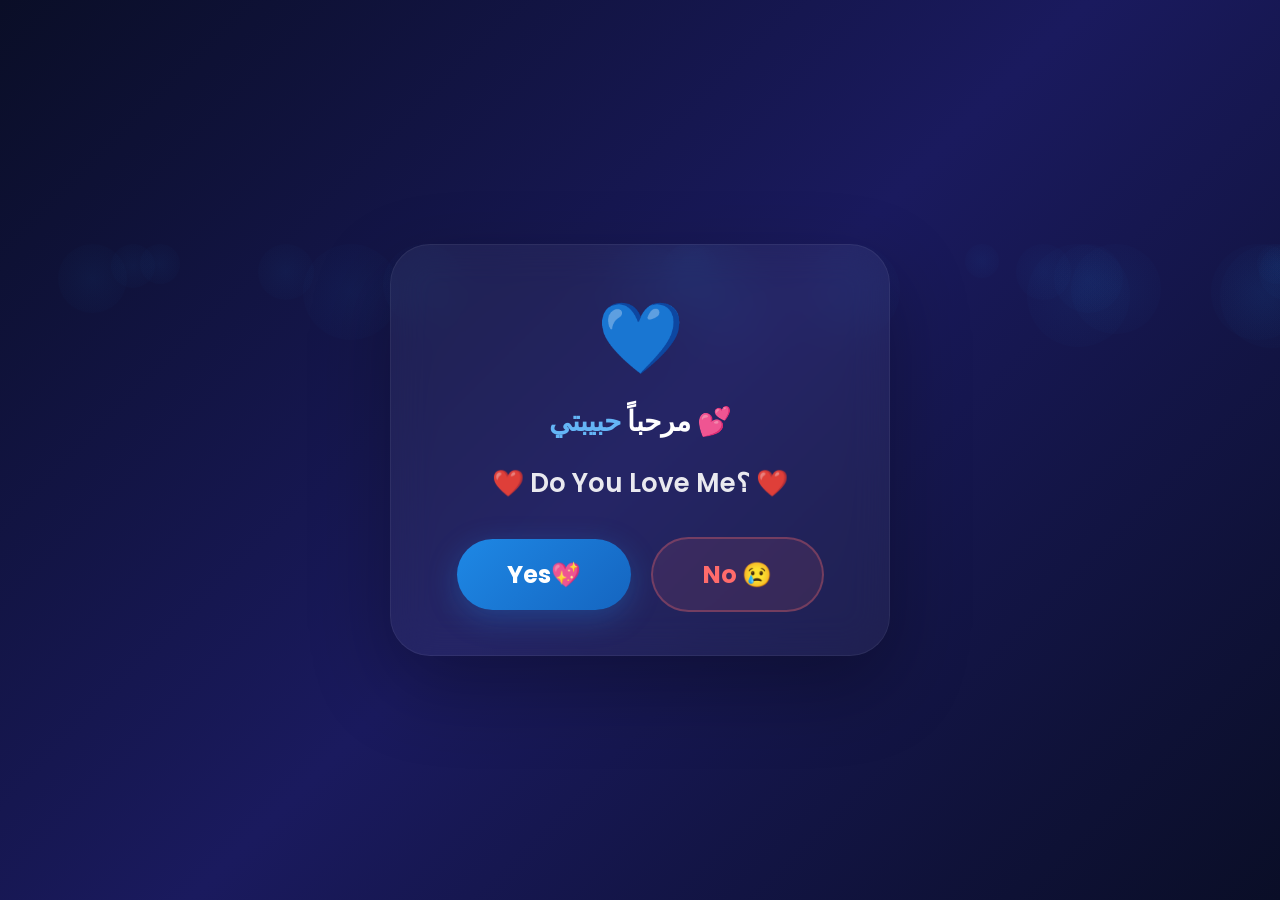
<file: question.html>
<!DOCTYPE html>
<html lang="ar">
<head>
    <meta charset="UTF-8" />
    <meta name="viewport" content="width=device-width, initial-scale=1.0" />
    <title>Qestion For You </title>
    <link rel="stylesheet" href="style.css" />
    <style>
        .question-page {
            min-height: 100vh;
            display: flex;
            flex-direction: column;
            justify-content: center;
            align-items: center;
            text-align: center;
            padding: 30px 20px;
            background: linear-gradient(135deg, #0a0e27, #1a1a5e, #0a0e27);
            position: relative;
            overflow: hidden;
        }

        .question-box {
            background: rgba(255, 255, 255, 0.05);
            backdrop-filter: blur(20px);
            border-radius: 40px;
            padding: 40px 30px;
            border: 1px solid rgba(255, 255, 255, 0.06);
            max-width: 500px;
            width: 100%;
            box-shadow: 0 30px 80px rgba(0, 0, 0, 0.3);
            position: relative;
            z-index: 1;
        }

        .question-box .big-heart {
            font-size: 70px;
            display: block;
            animation: loaderHeartBeat 1.5s ease-in-out infinite;
        }

        .question-box h1 {
            font-size: 28px;
            color: #ffffff;
            font-weight: 700;
            margin: 10px 0;
        }

        .question-box .user-name {
            color: #64b5f6;
            font-weight: 700;
        }

        .question-box .question-text {
            font-size: 26px;
            color: rgba(255, 255, 255, 0.9);
            margin: 20px 0 30px;
            line-height: 1.6;
            font-weight: 600;
        }

        .answer-buttons {
            display: flex;
            gap: 20px;
            justify-content: center;
            align-items: center;
            flex-wrap: wrap;
            min-height: 80px;
        }

        .btn-yes {
            padding: 18px 50px;
            border-radius: 60px;
            border: none;
            background: linear-gradient(135deg, #1e88e5, #1565c0);
            color: #ffffff;
            font-size: 24px;
            font-weight: 700;
            cursor: pointer;
            transition: all 0.4s cubic-bezier(0.175, 0.885, 0.32, 1.275);
            box-shadow: 0 8px 30px rgba(30, 136, 229, 0.3);
            min-width: 120px;
            position: relative;
            overflow: hidden;
        }

        .btn-yes::after {
            content: '';
            position: absolute;
            top: -50%;
            left: -50%;
            width: 200%;
            height: 200%;
            background: radial-gradient(circle, rgba(255,255,255,0.1), transparent 60%);
            animation: btnRipple 4s linear infinite;
            opacity: 0;
            transition: 0.4s;
        }

        .btn-yes:hover::after {
            opacity: 1;
        }

        .btn-yes:hover {
            transform: scale(1.05);
            box-shadow: 0 8px 50px rgba(30, 136, 229, 0.5);
        }

        .btn-no {
            padding: 18px 50px;
            border-radius: 60px;
            border: 2px solid rgba(255, 107, 107, 0.3);
            background: rgba(255, 107, 107, 0.1);
            color: #ff6b6b;
            font-size: 24px;
            font-weight: 700;
            cursor: pointer;
            transition: all 0.3s ease;
            min-width: 120px;
            position: relative;
        }

        .btn-no:hover {
            background: rgba(255, 107, 107, 0.2);
            border-color: rgba(255, 107, 107, 0.5);
        }

        .no-message {
            color: #ff6b6b;
            font-size: 18px;
            margin-top: 15px;
            display: none;
            animation: shake 0.5s ease;
        }

        .no-message.show {
            display: block;
        }

        .particle-bg {
            position: absolute;
            border-radius: 50%;
            background: radial-gradient(circle, rgba(30, 136, 229, 0.06), transparent);
            animation: floatParticle linear infinite;
            pointer-events: none;
        }

        @keyframes floatParticle {
            0% { transform: translateY(100vh) translateX(0) scale(0.5); opacity: 0; }
            10% { opacity: 0.6; }
            90% { opacity: 0.6; }
            100% { transform: translateY(-10vh) translateX(100px) scale(1.2); opacity: 0; }
        }

        @keyframes shake {
            0%, 100% { transform: translateX(0); }
            25% { transform: translateX(-10px); }
            75% { transform: translateX(10px); }
        }

        .love-message {
            color: #64b5f6;
            font-size: 18px;
            margin-top: 15px;
            display: none;
            animation: fadeInUp 0.8s ease;
        }

        .love-message.show {
            display: block;
        }

        @keyframes fadeInUp {
            0% { opacity: 0; transform: translateY(20px); }
            100% { opacity: 1; transform: translateY(0); }
        }

        @keyframes btnRipple {
            0% { transform: rotate(0deg); }
            100% { transform: rotate(360deg); }
        }

        @media (max-width: 600px) {
            .question-box { padding: 30px 20px; }
            .question-box h1 { font-size: 22px; }
            .question-box .question-text { font-size: 20px; }
            .btn-yes, .btn-no { font-size: 18px; padding: 14px 30px; min-width: 90px; }
            .answer-buttons { gap: 12px; }
        }
    </style>
</head>
<body>

<div class="question-page" id="questionPage">
    <div id="particlesContainer"></div>

    <div class="question-box">
        <span class="big-heart">💙</span>
        <h1>مرحباً <span class="user-name" id="userName">حبيبتي</span> 💕</h1>

        <div class="question-text">
            ❤️ Do You Love Me؟ ❤️
        </div>

        <div class="answer-buttons">
            <button class="btn-yes" id="btnYes">Yes💖</button>
            <button class="btn-no" id="btnNo">No 😢</button>
        </div>

        <div class="no-message" id="noMessage">Nti Tbghini A frkha! 💙</div>
        <div class="love-message" id="loveMessage">💙Ana Tani! 💙</div>
    </div>
</div>

<audio id="clickSound" preload="auto">
    <source src="[data-uri]...">
</audio>
<audio id="heartSound" preload="auto">
    <source src="[data-uri]...">
</audio>

<script>
    // ===== جسيمات =====
    function createParticles() {
        const container = document.getElementById('particlesContainer');
        for (let i = 0; i < 20; i++) {
            const p = document.createElement('div');
            p.className = 'particle-bg';
            const size = 30 + Math.random() * 80;
            p.style.width = size + 'px';
            p.style.height = size + 'px';
            p.style.left = Math.random() * 100 + '%';
            p.style.animationDuration = (15 + Math.random() * 25) + 's';
            p.style.animationDelay = (Math.random() * 15) + 's';
            container.appendChild(p);
        }
    }
    createParticles();

    // ===== عرض اسم المستخدم =====
    const userName = localStorage.getItem('userName') || 'حبيبتي';
    document.getElementById('userName').textContent = userName;

    // ===== نظام الأسئلة =====
    const btnYes = document.getElementById('btnYes');
    const btnNo = document.getElementById('btnNo');
    const noMessage = document.getElementById('noMessage');
    const loveMessage = document.getElementById('loveMessage');

    let yesSize = 1;
    let noClickCount = 0;

    // زر "لا"
    btnNo.addEventListener('click', function() {
        noClickCount++;
        const clickSound = document.getElementById('clickSound');
        if (clickSound) {
            clickSound.currentTime = 0;
            clickSound.play().catch(() => {});
        }

        noMessage.classList.add('show');
        setTimeout(() => {
            noMessage.classList.remove('show');
        }, 1500);

        // تكبير زر "نعم"
        yesSize += 0.25;
        btnYes.style.transform = `scale(${yesSize})`;
        btnYes.style.boxShadow = `0 8px 50px rgba(30, 136, 229, ${0.3 + yesSize * 0.05})`;

        // تغيير لون زر "لا"
        const colors = ['#ff6b6b', '#ff9f43', '#feca57', '#ff6b6b'];
        btnNo.style.borderColor = colors[noClickCount % colors.length];
        btnNo.style.color = colors[noClickCount % colors.length];

        // هروب زر "لا"
        if (noClickCount > 5) {
            btnNo.style.position = 'relative';
            const maxX = 150;
            const maxY = 80;
            const x = (Math.random() - 0.5) * maxX * 2;
            const y = (Math.random() - 0.5) * maxY * 2;
            btnNo.style.transform = `translate(${x}px, ${y}px)`;
            btnNo.style.transition = 'all 0.3s ease';
        }

        // اختفاء زر "لا"
        if (noClickCount > 10) {
            btnNo.style.opacity = '0';
            btnNo.style.pointerEvents = 'none';
            btnNo.style.transition = 'all 0.5s ease';
        }
    });

    // زر "نعم"
    btnYes.addEventListener('click', function() {
        const heartSound = document.getElementById('heartSound');
        if (heartSound) {
            heartSound.currentTime = 0;
            heartSound.play().catch(() => {});
        }

        // إظهار رسالة الحب
        loveMessage.classList.add('show');

        // انفجار قلوب
        const emojis = ['❤️', '💙', '💖', '💗', '💕', '💝', '✨', '💫', '🌟'];
        const rect = this.getBoundingClientRect();
        const cx = rect.left + rect.width / 2;
        const cy = rect.top + rect.height / 2;

        for (let i = 0; i < 40; i++) {
            const burst = document.createElement('div');
            burst.className = 'heart-burst';
            burst.textContent = emojis[Math.floor(Math.random() * emojis.length)];
            const angle = (Math.PI * 2 * i) / 40 + Math.random() * 0.3;
            const distance = 50 + Math.random() * 250;
            const tx = Math.cos(angle) * distance;
            const ty = Math.sin(angle) * distance - 40;
            burst.style.cssText = `
                position: fixed;
                left: ${cx}px;
                top: ${cy}px;
                --tx: ${tx}px;
                --ty: ${ty}px;
                font-size: ${20 + Math.random() * 45}px;
                pointer-events: none;
                z-index: 9999;
                animation: burstUp 1.8s cubic-bezier(0.175, 0.885, 0.32, 1.275) forwards;
            `;
            document.body.appendChild(burst);
            setTimeout(() => burst.remove(), 1800);
        }

        setTimeout(() => {
            window.location.href = 'page1.html';
        }, 2000);
    });

    // منع الضغط على "لا"
    btnNo.addEventListener('mouseenter', function() {
        if (noClickCount < 5) {
            yesSize += 0.1;
            btnYes.style.transform = `scale(${yesSize})`;
            btnYes.style.transition = 'all 0.3s ease';
        }
    });

    // ===== أنيميشن burst =====
    const styleSheet = document.createElement("style");
    styleSheet.textContent = `
        .heart-burst {
            position: fixed;
            font-size: 30px;
            pointer-events: none;
            z-index: 9999;
            animation: burstUp 1.8s cubic-bezier(0.175, 0.885, 0.32, 1.275) forwards;
        }

        @keyframes burstUp {
            0% { transform: translate(0, 0) scale(0.3) rotate(0deg); opacity: 1; }
            100% { transform: translate(var(--tx), var(--ty)) scale(1.5) rotate(720deg); opacity: 0; }
        }
    `;
    document.head.appendChild(styleSheet);
</script>

</body>
</html>
</file>
<file: style.css>
/* ============================================================
   تصميم متطور 2026 - مع صور من مجلد
   ============================================================ */

@import url('https://fonts.googleapis.com/css2?family=Poppins:wght@300;400;600;700;800;900&display=swap');

* {
    margin: 0;
    padding: 0;
    box-sizing: border-box;
    font-family: 'Poppins', 'Segoe UI', sans-serif;
}

:root {
    --primary: #1e88e5;
    --primary-light: #64b5f6;
    --primary-dark: #0d47a1;
    --primary-glow: rgba(30, 136, 229, 0.4);
    --bg-dark: #0a0e27;
    --text-white: #ffffff;
}

body {
    min-height: 100vh;
    overflow-x: hidden;
    background: var(--bg-dark);
    color: var(--text-white);
}

/* ============================================================
   LOADING SCREEN
   ============================================================ */
.loader-screen {
    position: fixed;
    top: 0;
    left: 0;
    width: 100%;
    height: 100%;
    background: linear-gradient(135deg, #0a0e27, #1a1a5e, #0a0e27);
    display: flex;
    flex-direction: column;
    justify-content: center;
    align-items: center;
    z-index: 99999;
    transition: all 0.8s cubic-bezier(0.77, 0, 0.18, 1);
}

.loader-screen.hidden {
    opacity: 0;
    pointer-events: none;
    transform: scale(1.1);
}

.loader-heart-container {
    position: relative;
    width: 120px;
    height: 120px;
    display: flex;
    justify-content: center;
    align-items: center;
}

.loader-heart {
    font-size: 70px;
    animation: loaderHeartBeat 1s ease-in-out infinite;
    filter: drop-shadow(0 0 40px var(--primary-glow));
}

@keyframes loaderHeartBeat {
    0%, 100% { transform: scale(1); }
    15% { transform: scale(1.3); }
    30% { transform: scale(1); }
    45% { transform: scale(1.2); }
    60% { transform: scale(1); }
}

.loader-ring {
    position: absolute;
    border-radius: 50%;
    border: 2px solid transparent;
    animation: ringSpin 1.5s linear infinite;
}

.loader-ring:nth-child(1) {
    width: 100px;
    height: 100px;
    border-top-color: #1e88e5;
    border-right-color: #64b5f6;
    animation-duration: 1.2s;
}

.loader-ring:nth-child(2) {
    width: 130px;
    height: 130px;
    border-bottom-color: #42a5f5;
    border-left-color: #90caf9;
    animation-duration: 1.8s;
    animation-direction: reverse;
}

.loader-ring:nth-child(3) {
    width: 160px;
    height: 160px;
    border-top-color: rgba(30, 136, 229, 0.3);
    border-right-color: rgba(30, 136, 229, 0.1);
    animation-duration: 2.4s;
}

@keyframes ringSpin {
    0% { transform: rotate(0deg); }
    100% { transform: rotate(360deg); }
}

.loader-text-main {
    font-size: 28px;
    font-weight: 700;
    color: #ffffff;
    margin-top: 30px;
    letter-spacing: 4px;
    background: linear-gradient(90deg, #1e88e5, #64b5f6, #1e88e5);
    background-size: 200% 100%;
    -webkit-background-clip: text;
    -webkit-text-fill-color: transparent;
    animation: loaderTextShine 2s linear infinite;
}

@keyframes loaderTextShine {
    0% { background-position: -200% 0; }
    100% { background-position: 200% 0; }
}

.loader-text-sub {
    font-size: 14px;
    color: rgba(255, 255, 255, 0.4);
    margin-top: 8px;
    letter-spacing: 6px;
    font-weight: 300;
    text-transform: uppercase;
}

.loader-bar-container {
    width: 280px;
    height: 4px;
    background: rgba(255, 255, 255, 0.05);
    border-radius: 10px;
    margin-top: 25px;
    overflow: hidden;
}

.loader-bar-fill {
    height: 100%;
    width: 0%;
    background: linear-gradient(90deg, #1e88e5, #64b5f6, #42a5f5);
    border-radius: 10px;
    animation: loaderBarFill 2.5s ease forwards;
    box-shadow: 0 0 30px var(--primary-glow);
}

@keyframes loaderBarFill {
    0% { width: 0%; }
    50% { width: 65%; }
    100% { width: 100%; }
}

.loader-percent {
    font-size: 16px;
    font-weight: 600;
    color: rgba(255, 255, 255, 0.6);
    margin-top: 12px;
}

/* ============================================================
   صفحة LOGIN
   ============================================================ */
.login-page {
    min-height: 100vh;
    display: flex;
    flex-direction: column;
    justify-content: center;
    align-items: center;
    text-align: center;
    padding: 30px 20px;
    background: linear-gradient(135deg, #0a0e27, #1a1a5e, #0a0e27);
    position: relative;
    overflow: hidden;
}

.login-box {
    background: rgba(255, 255, 255, 0.05);
    backdrop-filter: blur(20px);
    border-radius: 40px;
    padding: 50px 40px;
    border: 1px solid rgba(255, 255, 255, 0.06);
    max-width: 420px;
    width: 100%;
    box-shadow: 0 30px 80px rgba(0, 0, 0, 0.3);
    position: relative;
    z-index: 1;
    transition: all 0.5s ease;
}

.login-box:hover {
    border-color: rgba(30, 136, 229, 0.2);
    box-shadow: 0 30px 80px rgba(30, 136, 229, 0.05);
}

.login-box .heart-icon {
    font-size: 70px;
    display: block;
    margin-bottom: 10px;
    animation: loaderHeartBeat 1.5s ease-in-out infinite;
}

.login-box h1 {
    font-size: 32px;
    color: #ffffff;
    font-weight: 700;
    margin-bottom: 8px;
    letter-spacing: 1px;
}

.login-box p {
    color: rgba(255, 255, 255, 0.5);
    font-size: 14px;
    margin-bottom: 30px;
    letter-spacing: 2px;
}

.input-group {
    position: relative;
    margin-bottom: 20px;
}

.login-box input {
    width: 100%;
    padding: 16px 20px;
    border-radius: 30px;
    border: 2px solid rgba(30, 136, 229, 0.15);
    background: rgba(255, 255, 255, 0.03);
    color: #ffffff;
    font-size: 16px;
    outline: none;
    transition: all 0.4s ease;
    text-align: center;
    letter-spacing: 1px;
}

.login-box input[type="date"] {
    color-scheme: dark;
}

.login-box input::placeholder {
    color: rgba(255, 255, 255, 0.25);
}

.login-box input:focus {
    border-color: var(--primary);
    box-shadow: 0 0 40px var(--primary-glow);
    background: rgba(255, 255, 255, 0.05);
}

.input-line {
    position: absolute;
    bottom: 0;
    left: 50%;
    width: 0;
    height: 2px;
    background: linear-gradient(90deg, transparent, var(--primary), transparent);
    transition: all 0.5s ease;
    transform: translateX(-50%);
    border-radius: 10px;
}

.login-box input:focus ~ .input-line {
    width: 80%;
}

.btn-login {
    width: 100%;
    padding: 16px;
    border-radius: 30px;
    border: none;
    background: linear-gradient(135deg, #1e88e5, #1565c0);
    color: #ffffff;
    font-size: 20px;
    font-weight: 700;
    cursor: pointer;
    transition: all 0.4s cubic-bezier(0.175, 0.885, 0.32, 1.275);
    letter-spacing: 2px;
    display: flex;
    align-items: center;
    justify-content: center;
    gap: 12px;
    position: relative;
    overflow: hidden;
}

.btn-login .btn-icon {
    font-size: 24px;
    transition: transform 0.4s ease;
}

.btn-login:hover .btn-icon {
    transform: rotate(15deg) scale(1.2);
}

.btn-login::after {
    content: '';
    position: absolute;
    top: -50%;
    left: -50%;
    width: 200%;
    height: 200%;
    background: radial-gradient(circle, rgba(255,255,255,0.1), transparent 60%);
    animation: btnRipple 4s linear infinite;
    opacity: 0;
    transition: 0.4s;
}

.btn-login:hover::after {
    opacity: 1;
}

.btn-login:hover {
    transform: scale(1.03);
    box-shadow: 0 8px 50px var(--primary-glow);
}

@keyframes btnRipple {
    0% { transform: rotate(0deg); }
    100% { transform: rotate(360deg); }
}

.music-indicator-login {
    display: flex;
    justify-content: center;
    gap: 4px;
    margin-top: 20px;
    height: 30px;
    align-items: center;
    opacity: 0;
    transition: all 0.5s ease;
}

.music-indicator-login.active {
    opacity: 1;
}

.music-indicator-login .bar {
    width: 4px;
    height: 10px;
    background: var(--primary);
    border-radius: 2px;
    animation: soundBar 1s ease-in-out infinite;
}

.music-indicator-login .bar:nth-child(1) { animation-delay: 0s; height: 15px; }
.music-indicator-login .bar:nth-child(2) { animation-delay: 0.2s; height: 25px; }
.music-indicator-login .bar:nth-child(3) { animation-delay: 0.4s; height: 18px; }
.music-indicator-login .bar:nth-child(4) { animation-delay: 0.6s; height: 28px; }
.music-indicator-login .bar:nth-child(5) { animation-delay: 0.8s; height: 12px; }

@keyframes soundBar {
    0%, 100% { height: 10px; }
    50% { height: 28px; }
}

.error-msg {
    color: #ff6b6b;
    font-size: 14px;
    margin-top: 12px;
    display: none;
}

.error-msg.show {
    display: block;
    animation: shake 0.5s ease;
}

@keyframes shake {
    0%, 100% { transform: translateX(0); }
    25% { transform: translateX(-10px); }
    75% { transform: translateX(10px); }
}

/* ============================================================
   جسيمات
   ============================================================ */
.particle-bg {
    position: absolute;
    border-radius: 50%;
    background: radial-gradient(circle, rgba(30, 136, 229, 0.06), transparent);
    animation: floatParticle linear infinite;
    pointer-events: none;
}

@keyframes floatParticle {
    0% { transform: translateY(100vh) translateX(0) scale(0.5); opacity: 0; }
    10% { opacity: 0.6; }
    90% { opacity: 0.6; }
    100% { transform: translateY(-10vh) translateX(100px) scale(1.2); opacity: 0; }
}

/* ============================================================
   الأزرار المتطورة
   ============================================================ */
.btn {
    display: inline-flex;
    align-items: center;
    justify-content: center;
    gap: 14px;
    padding: 18px 45px;
    background: linear-gradient(135deg, rgba(30, 136, 229, 0.3), rgba(30, 136, 229, 0.1));
    backdrop-filter: blur(12px);
    border: 2px solid rgba(30, 136, 229, 0.4);
    border-radius: 60px;
    color: #ffffff;
    font-size: 20px;
    font-weight: 700;
    text-decoration: none;
    transition: all 0.5s cubic-bezier(0.175, 0.885, 0.32, 1.275);
    cursor: pointer;
    letter-spacing: 1px;
    position: relative;
    overflow: hidden;
    box-shadow: 0 8px 30px rgba(30, 136, 229, 0.1);
}

.btn .icon {
    font-size: 24px;
    transition: transform 0.4s ease;
}

.btn .ripple {
    position: absolute;
    top: 50%;
    left: 50%;
    width: 0;
    height: 0;
    border-radius: 50%;
    background: rgba(255, 255, 255, 0.1);
    transform: translate(-50%, -50%);
    transition: all 0.6s ease;
}

.btn:hover .ripple {
    width: 300px;
    height: 300px;
}

.btn:hover {
    background: linear-gradient(135deg, rgba(30, 136, 229, 0.5), rgba(30, 136, 229, 0.2));
    transform: translateY(-5px) scale(1.04);
    border-color: #64b5f6;
    box-shadow: 0 15px 50px rgba(30, 136, 229, 0.3);
}

.btn:hover .icon {
    transform: rotate(15deg) scale(1.15);
}

.btn:active {
    transform: scale(0.95);
}

.controls {
    position: fixed;
    top: 20px;
    right: 20px;
    z-index: 999;
    display: flex;
    gap: 10px;
    flex-wrap: wrap;
    justify-content: flex-end;
}

.control-btn {
    padding: 10px 20px;
    background: rgba(30, 136, 229, 0.12);
    backdrop-filter: blur(12px);
    border: 1px solid rgba(30, 136, 229, 0.15);
    border-radius: 30px;
    color: #ffffff;
    font-size: 13px;
    font-weight: 500;
    cursor: pointer;
    transition: all 0.4s cubic-bezier(0.175, 0.885, 0.32, 1.275);
    display: flex;
    align-items: center;
    gap: 8px;
}

.control-btn .icon {
    font-size: 16px;
    transition: transform 0.3s ease;
}

.control-btn:hover {
    background: rgba(30, 136, 229, 0.25);
    transform: scale(1.05);
    box-shadow: 0 4px 30px rgba(30, 136, 229, 0.1);
}

.control-btn:hover .icon {
    transform: rotate(15deg) scale(1.1);
}

.back-btn {
    position: fixed;
    top: 20px;
    left: 20px;
    z-index: 999;
    padding: 10px 20px;
    background: rgba(30, 136, 229, 0.12);
    backdrop-filter: blur(12px);
    border: 1px solid rgba(30, 136, 229, 0.15);
    border-radius: 30px;
    color: #ffffff;
    font-size: 14px;
    font-weight: 500;
    text-decoration: none;
    transition: all 0.4s cubic-bezier(0.175, 0.885, 0.32, 1.275);
    display: flex;
    align-items: center;
    gap: 8px;
}

.back-btn .icon {
    font-size: 18px;
    transition: transform 0.3s ease;
}

.back-btn:hover {
    background: rgba(30, 136, 229, 0.25);
    transform: translateX(-3px) scale(1.05);
    box-shadow: 0 4px 30px rgba(30, 136, 229, 0.1);
}

.back-btn:hover .icon {
    transform: translateX(-5px);
}

/* ============================================================
   باقي العناصر
   ============================================================ */
.page {
    width: 100%;
    min-height: 100vh;
    display: flex;
    flex-direction: column;
    justify-content: center;
    align-items: center;
    text-align: center;
    padding: 30px 20px;
    background-size: cover;
    background-position: center;
    background-repeat: no-repeat;
    position: relative;
    opacity: 0;
    animation: pageFadeIn 0.8s ease forwards;
    animation-delay: 0.3s;
}

@keyframes pageFadeIn {
    0% { opacity: 0; transform: translateY(40px) scale(0.98); }
    100% { opacity: 1; transform: translateY(0) scale(1); }
}

.page::before {
    content: '';
    position: absolute;
    top: 0;
    left: 0;
    width: 100%;
    height: 100%;
    background: rgba(0, 0, 30, 0.4);
    backdrop-filter: blur(2px);
    z-index: 0;
}

.page > * {
    position: relative;
    z-index: 1;
}

.big-word {
    font-size: 76px;
    font-weight: 900;
    color: #ffffff;
    text-shadow: 0 0 40px var(--primary-glow), 0 0 80px rgba(30, 136, 229, 0.2);
    margin-bottom: 35px;
    letter-spacing: 4px;
    min-height: 100px;
    display: flex;
    align-items: center;
    justify-content: center;
    gap: 5px;
    position: relative;
}

.particles-text {
    position: absolute;
    width: 100%;
    height: 100%;
    top: 0;
    left: 0;
    pointer-events: none;
    overflow: visible;
}

.particle-dot {
    position: absolute;
    border-radius: 50%;
    background: rgba(30, 136, 229, 0.4);
    animation: orbitParticle 4s linear infinite;
    font-size: 16px;
}

@keyframes orbitParticle {
    0% { transform: rotate(0deg) translateX(80px) rotate(0deg); opacity: 0.8; }
    50% { opacity: 0.2; }
    100% { transform: rotate(360deg) translateX(80px) rotate(-360deg); opacity: 0.8; }
}

.glow-effect {
    animation: glowPulse 3s ease-in-out infinite;
}

@keyframes glowPulse {
    0%, 100% { text-shadow: 0 0 30px var(--primary-glow), 0 0 60px rgba(30, 136, 229, 0.2); }
    50% { text-shadow: 0 0 50px rgba(30, 136, 229, 0.8), 0 0 100px rgba(30, 136, 229, 0.3); }
}

/* ============================================================
   عدادات
   ============================================================ */
.progress-bar {
    position: fixed;
    top: 0;
    left: 0;
    height: 4px;
    background: linear-gradient(90deg, #1e88e5, #64b5f6, #42a5f5, #1e88e5);
    background-size: 300% 100%;
    animation: progressMove 2s linear infinite;
    z-index: 1000;
    transition: width 0.5s ease;
    box-shadow: 0 0 20px var(--primary-glow);
}

@keyframes progressMove {
    0% { background-position: 0% 0%; }
    100% { background-position: 300% 0%; }
}

.heart-counter {
    position: fixed;
    bottom: 20px;
    right: 20px;
    background: rgba(30, 136, 229, 0.12);
    backdrop-filter: blur(12px);
    padding: 10px 20px;
    border-radius: 30px;
    border: 1px solid rgba(30, 136, 229, 0.15);
    color: #ffffff;
    font-size: 16px;
    font-weight: 600;
    z-index: 100;
    display: flex;
    align-items: center;
    gap: 8px;
    transition: all 0.3s ease;
}

.heart-counter:hover {
    border-color: rgba(30, 136, 229, 0.3);
    box-shadow: 0 4px 30px rgba(30, 136, 229, 0.05);
}

.day-counter {
    position: fixed;
    bottom: 75px;
    right: 20px;
    background: rgba(30, 136, 229, 0.08);
    backdrop-filter: blur(12px);
    padding: 8px 16px;
    border-radius: 30px;
    border: 1px solid rgba(30, 136, 229, 0.1);
    color: rgba(255, 255, 255, 0.7);
    font-size: 13px;
    font-weight: 400;
    z-index: 100;
    display: flex;
    align-items: center;
    gap: 6px;
}

/* ============================================================
   صور ومعرض
   ============================================================ */
.image-frame {
    border: 3px solid rgba(30, 136, 229, 0.15);
    border-radius: 30px;
    padding: 10px;
    box-shadow: 0 0 60px rgba(30, 136, 229, 0.03);
    transition: all 0.5s cubic-bezier(0.175, 0.885, 0.32, 1.275);
}

.image-frame:hover {
    border-color: #64b5f6;
    box-shadow: 0 0 80px rgba(30, 136, 229, 0.1);
    transform: rotate(-2deg) scale(1.02);
}

.image-frame img {
    width: 220px;
    height: 220px;
    border-radius: 20px;
    object-fit: cover;
}

.gallery {
    display: flex;
    gap: 15px;
    flex-wrap: wrap;
    justify-content: center;
    margin: 20px 0;
}

.gallery img {
    width: 100px;
    height: 100px;
    border-radius: 16px;
    object-fit: cover;
    border: 2px solid rgba(30, 136, 229, 0.1);
    transition: all 0.4s cubic-bezier(0.175, 0.885, 0.32, 1.275);
    cursor: pointer;
}

.gallery img:hover {
    transform: scale(1.1) rotate(-3deg);
    border-color: #64b5f6;
    box-shadow: 0 10px 40px rgba(30, 136, 229, 0.2);
}

/* ============================================================
   قلب تفاعلي
   ============================================================ */
.heart-interactive {
    font-size: 80px;
    display: inline-block;
    cursor: pointer;
    transition: all 0.3s ease;
    margin-bottom: 10px;
    user-select: none;
}

.heart-interactive:hover {
    transform: scale(1.15);
    filter: drop-shadow(0 0 40px var(--primary-glow));
}

/* ============================================================
   بطاقة
   ============================================================ */
.greeting-card {
    background: rgba(255, 255, 255, 0.04);
    backdrop-filter: blur(15px);
    border-radius: 30px;
    padding: 30px 40px;
    border: 1px solid rgba(255, 255, 255, 0.04);
    max-width: 420px;
    margin: 20px auto;
    transition: all 0.5s ease;
    box-shadow: 0 20px 60px rgba(0, 0, 0, 0.15);
}

.greeting-card:hover {
    transform: translateY(-5px) scale(1.02);
    border-color: rgba(30, 136, 229, 0.15);
}

.greeting-card h3 {
    color: #ffffff;
    font-size: 24px;
    font-weight: 700;
    margin-bottom: 10px;
}

.greeting-card p {
    color: rgba(255, 255, 255, 0.7);
    font-size: 17px;
    line-height: 1.8;
    font-weight: 300;
}

.love-big {
    font-size: 36px;
    font-weight: 900;
    color: #ffffff;
    text-shadow: 0 4px 50px rgba(30, 136, 229, 0.3);
    letter-spacing: 2px;
    animation: loveGlow 2.5s ease-in-out infinite;
}

@keyframes loveGlow {
    0%, 100% { text-shadow: 0 4px 50px rgba(30, 136, 229, 0.2); }
    50% { text-shadow: 0 4px 80px rgba(30, 136, 229, 0.5), 0 0 120px rgba(30, 136, 229, 0.15); }
}

/* ============================================================
   أمواج ونجوم
   ============================================================ */
.waves {
    position: fixed;
    bottom: 0;
    left: 0;
    width: 100%;
    height: 80px;
    z-index: 0;
    pointer-events: none;
    overflow: hidden;
}

.wave {
    position: absolute;
    bottom: -10px;
    left: -50%;
    width: 200%;
    height: 100%;
    background: rgba(30, 136, 229, 0.03);
    border-radius: 50%;
    animation: waveMove 6s ease-in-out infinite;
}

.wave:nth-child(2) {
    background: rgba(30, 136, 229, 0.02);
    animation-delay: -2s;
    height: 80%;
}

.wave:nth-child(3) {
    background: rgba(30, 136, 229, 0.01);
    animation-delay: -4s;
    height: 60%;
}

@keyframes waveMove {
    0%, 100% { transform: translateX(0) scaleY(0.5); }
    50% { transform: translateX(25%) scaleY(1); }
}

.shooting-star {
    position: fixed;
    width: 3px;
    height: 3px;
    background: white;
    border-radius: 50%;
    z-index: 0;
    animation: shootStar 3s linear infinite;
    box-shadow: 0 0 20px rgba(30, 136, 229, 0.15);
}

.shooting-star::after {
    content: '';
    position: absolute;
    top: 0;
    right: 0;
    width: 60px;
    height: 1px;
    background: linear-gradient(to left, rgba(255,255,255,0.3), transparent);
    transform: rotate(-45deg);
    transform-origin: right center;
}

@keyframes shootStar {
    0% { transform: translate(0, 0) rotate(-45deg); opacity: 0; }
    10% { opacity: 1; }
    90% { opacity: 1; }
    100% { transform: translate(-300px, 300px) rotate(-45deg); opacity: 0; }
}

.flower {
    position: fixed;
    font-size: 28px;
    pointer-events: none;
    z-index: 0;
    animation: flowerFall linear forwards;
}

@keyframes flowerFall {
    0% { transform: translateY(-10vh) rotate(0deg) scale(0.3); opacity: 0; }
    10% { opacity: 1; }
    90% { opacity: 1; }
    100% { transform: translateY(110vh) rotate(720deg) scale(1); opacity: 0; }
}

/* ============================================================
   انفجار قلوب
   ============================================================ */
.heart-burst {
    position: fixed;
    font-size: 30px;
    pointer-events: none;
    z-index: 9999;
    animation: burstUp 1.5s cubic-bezier(0.175, 0.885, 0.32, 1.275) forwards;
}

@keyframes burstUp {
    0% { transform: translate(0, 0) scale(0.3) rotate(0deg); opacity: 1; }
    100% { transform: translate(var(--tx), var(--ty)) scale(1.5) rotate(720deg); opacity: 0; }
}

.mouse-heart {
    position: fixed;
    pointer-events: none;
    font-size: 22px;
    z-index: 9998;
    animation: mouseHeartFade 1.5s ease forwards;
}

@keyframes mouseHeartFade {
    0% { transform: translate(0, 0) scale(0.3) rotate(0deg); opacity: 1; }
    100% { transform: translate(var(--tx), var(--ty)) scale(1.5) rotate(360deg); opacity: 0; }
}

.spark {
    position: fixed;
    width: 5px;
    height: 5px;
    border-radius: 50%;
    pointer-events: none;
    z-index: 9999;
    animation: sparkFly 0.8s ease forwards;
}

@keyframes sparkFly {
    0% { transform: translate(0, 0) scale(1); opacity: 1; }
    100% { transform: translate(var(--tx), var(--ty)) scale(0); opacity: 0; }
}

/* ============================================================
   استجابة للجوال
   ============================================================ */
@media (max-width: 600px) {
    .big-word { font-size: 42px; min-height: 60px; }
    .btn { font-size: 17px; padding: 14px 30px; }
    .btn .icon { font-size: 20px; }
    .love-big { font-size: 26px; }
    .heart-interactive { font-size: 55px; }
    .controls { top: 15px; right: 15px; gap: 6px; }
    .control-btn { font-size: 11px; padding: 6px 14px; }
    .back-btn { padding: 6px 14px; font-size: 12px; top: 15px; left: 15px; }
    .heart-counter { font-size: 13px; padding: 6px 14px; bottom: 15px; right: 15px; }
    .day-counter { font-size: 11px; padding: 5px 12px; bottom: 60px; right: 15px; }
    .image-frame img { width: 150px; height: 150px; }
    .gallery img { width: 70px; height: 70px; }
    .greeting-card { padding: 20px; }
    .greeting-card h3 { font-size: 20px; }
    .greeting-card p { font-size: 15px; }
    .login-box { padding: 30px 20px; }
    .login-box h1 { font-size: 24px; }
    .login-box input { font-size: 14px; padding: 14px 16px; }
    .btn-login { font-size: 17px; padding: 14px; }
    .loader-heart { font-size: 50px; }
    .loader-text-main { font-size: 20px; }
    .loader-bar-container { width: 200px; }
    .loader-ring:nth-child(1) { width: 80px; height: 80px; }
    .loader-ring:nth-child(2) { width: 100px; height: 100px; }
    .loader-ring:nth-child(3) { width: 120px; height: 120px; }
}
/* ============================================================
   صفحة الفيديو الخلفية
   ============================================================ */

.page-video {
    position: relative;
    width: 100%;
    min-height: 100vh;
    overflow: hidden;
}

/* الفيديو */
.page-video video {
    position: absolute;
    top: 0;
    left: 0;
    width: 100%;
    height: 100%;
    object-fit: cover;
    z-index: 0;
}

/* الطبقة الشفافة فوق الفيديو */
.page-video .video-overlay {
    position: absolute;
    top: 0;
    left: 0;
    width: 100%;
    height: 100%;
    background: rgba(0, 0, 30, 0.5);
    backdrop-filter: blur(2px);
    z-index: 1;
}

/* المحتوى فوق كل شيء */
.page-video .content {
    position: relative;
    z-index: 2;
    min-height: 100vh;
    display: flex;
    flex-direction: column;
    justify-content: center;
    align-items: center;
    padding: 40px 20px;
}
</file>
